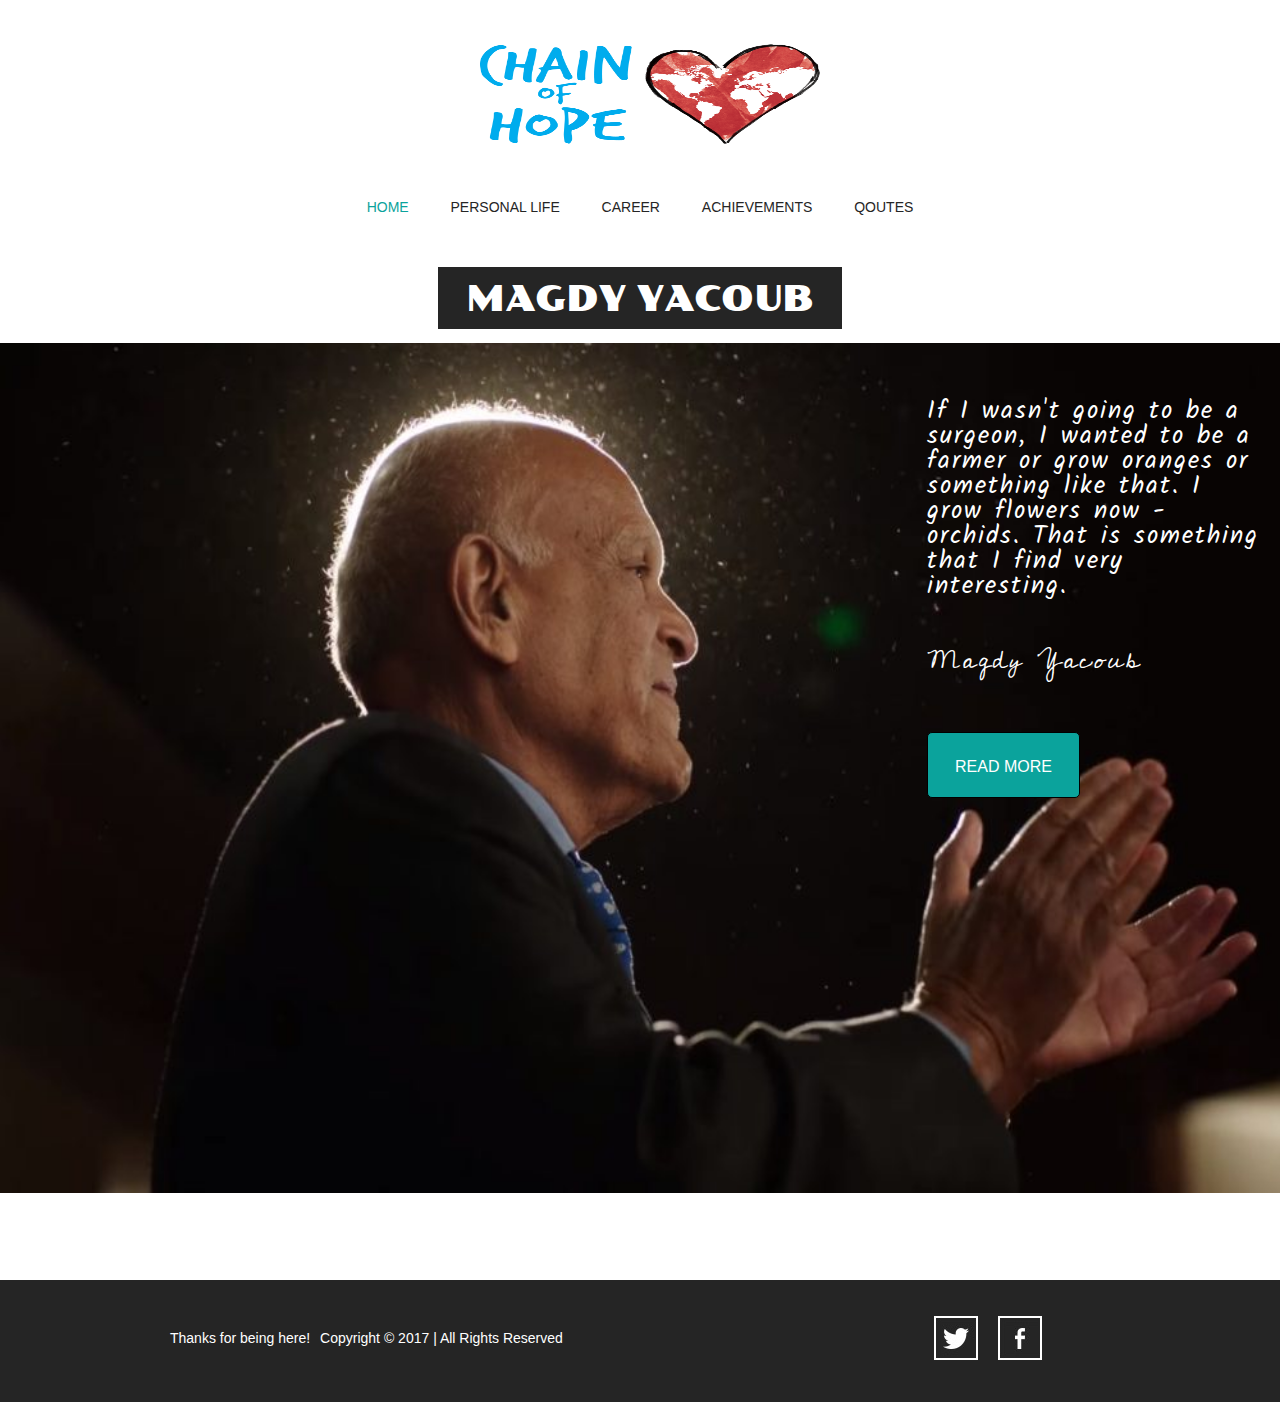
<file: index.html>
<!doctype html>
<html>
<head>
	<meta charset="UTF-8">
	<meta name="viewport" content="width=device-width, initial-scale=1.0">
	<title>Magdy Yacoub</title>
    <link href="https://fonts.googleapis.com/css?family=Indie+Flower" rel="stylesheet">
    <link href="https://fonts.googleapis.com/css?family=Cedarville+Cursive" rel="stylesheet">
    <link href="https://fonts.googleapis.com/css?family=Kalam" rel="stylesheet">

	<link rel="stylesheet" type="text/css" href="css/style.css">
	<link rel="stylesheet" type="text/css" href="css/mobile.css" media="screen and (max-width : 568px)">
    
	<script type="text/javascript" src="js/mobile.js"></script>
</head>
<body style="overflow-x: hidden;">
	<div id="header">
		<a href="index.html" class="logo">
			<img src="images/logo.png" alt="">
		</a>
		<ul id="navigation">
			<li class="selected">
				<a href="index.html">Home</a>
			</li>
			<li>
				<a href="life.html">Personal Life</a>
			</li>
			<li>
				<a href="career.html">Career</a>
			</li>
			
			<li>
				<a href="Achievements.html">Achievements</a>
			</li>
			
			<li>
				<a href="qouats.html">qoutes</a>
			</li>
			

		</ul>
	</div>
	<div id="body">
		<div id="featured">
		<h1><span>magdy yacoub</span></h1>
		<br><br>
            <picture>
                <source media="(min-width: 600px)" srcset="images/000000.jpg">
                <img src="images/369019.jpg" alt="bg" style="width:100%;">
            </picture>

			<div>
				
				<span style="color: white;font-family: 'Kalam', cursive;">If I wasn't going to be a surgeon, I wanted to be a farmer or grow oranges or something like that. I grow flowers now - orchids. That is something that I find very interesting.<br><br><br><p class="word"  style="color: white;  font-family: 'Cedarville Cursive', cursive;
">Magdy Yacoub</p></span>
				
				<a style="color: white;" href="qouats.html"  class="more">read more</a>
			</div>
		</div>
		<ul>
			<li>
				<a>
					
					
				</a>
			</li>
			<li>
				<a>
					
				</a>
			</li>
			<li>
				<a>
				
				</a>
			</li>
		</ul>
	</div>
	<div id="footer">
		<div>
		<p>Thanks for being here! </p>
	 		<p>Copyright &copy; 2017 | All Rights Reserved </p>
			
			
			<ul>
				<li>
					<a href="https://twitter.com/Chain_of_HopeUK" id="twitter">twitter</a>
				</li>
				<li>
					<a href="https://www.facebook.com/ChainofHopeUK/" target="_blank" id="facebook">facebook</a>
				</li>
				
			</ul>
		</div>
	</div>
</body>
</html>
</file>
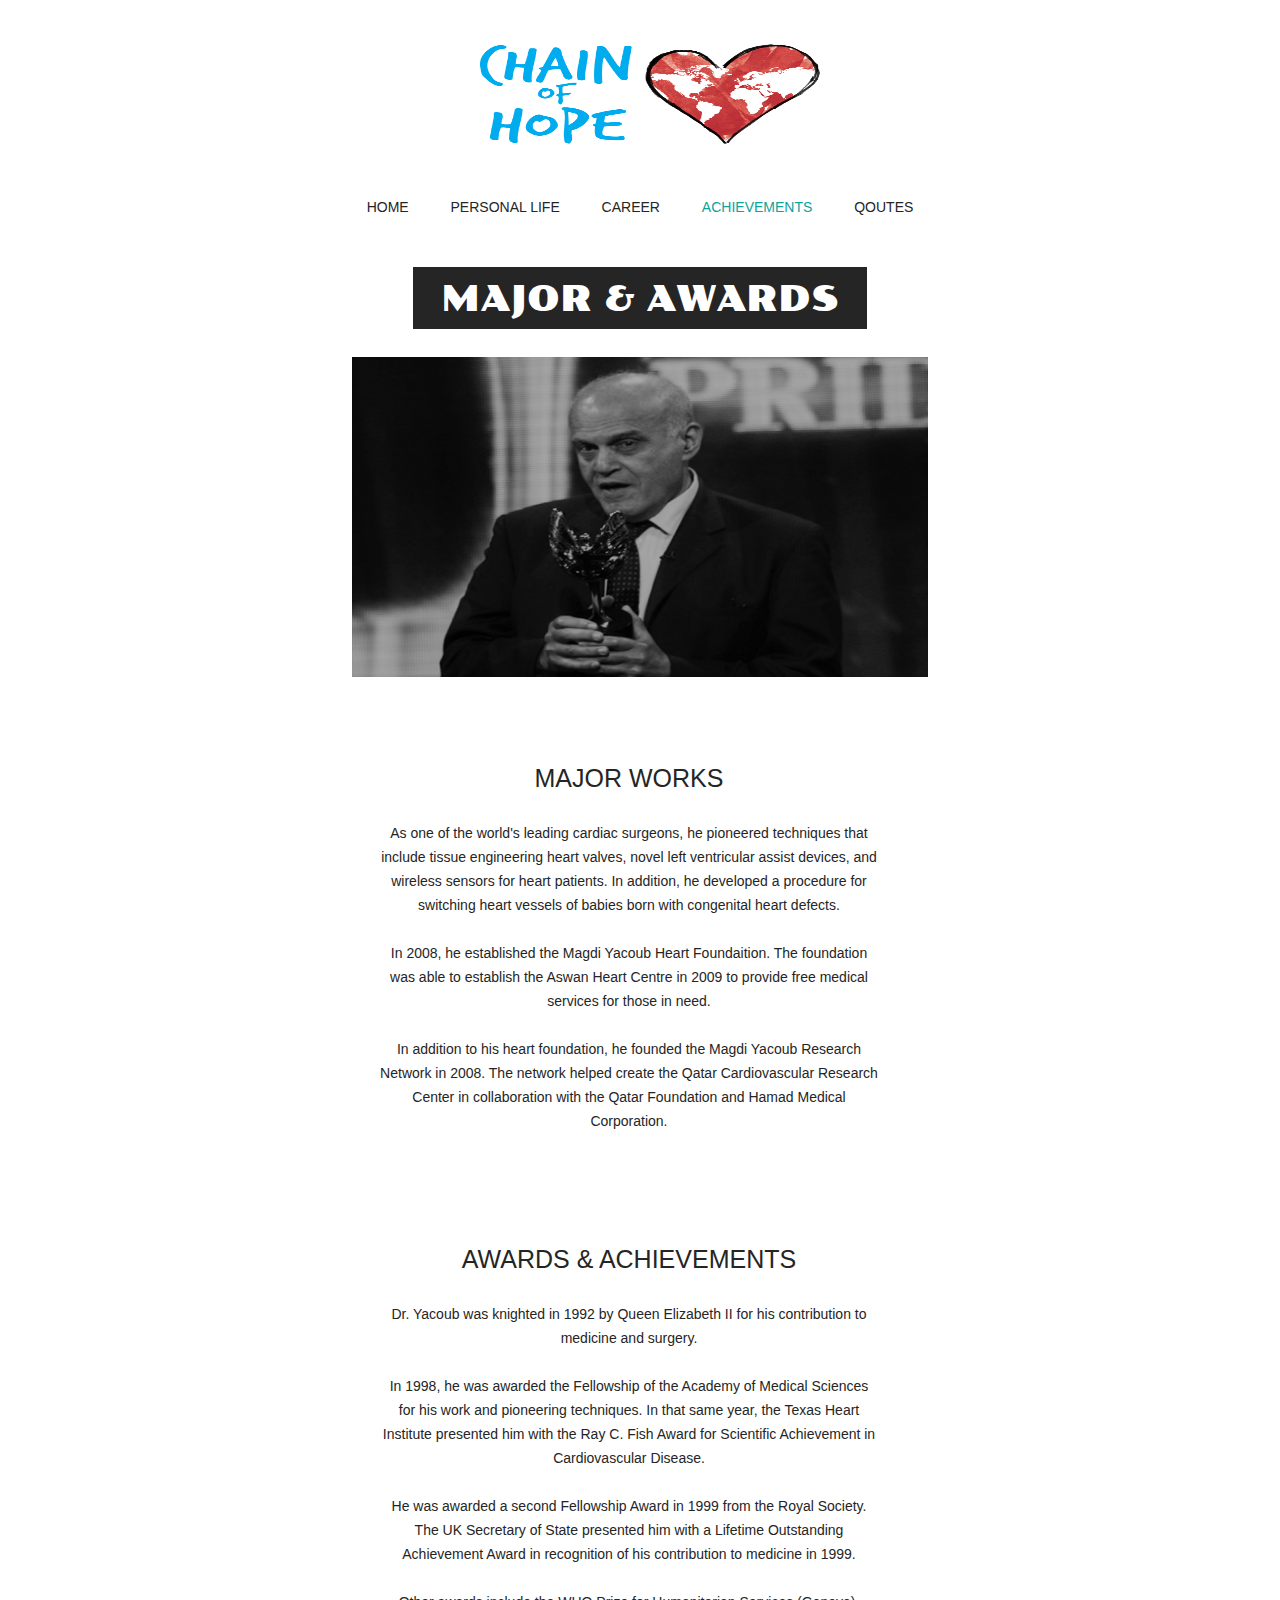
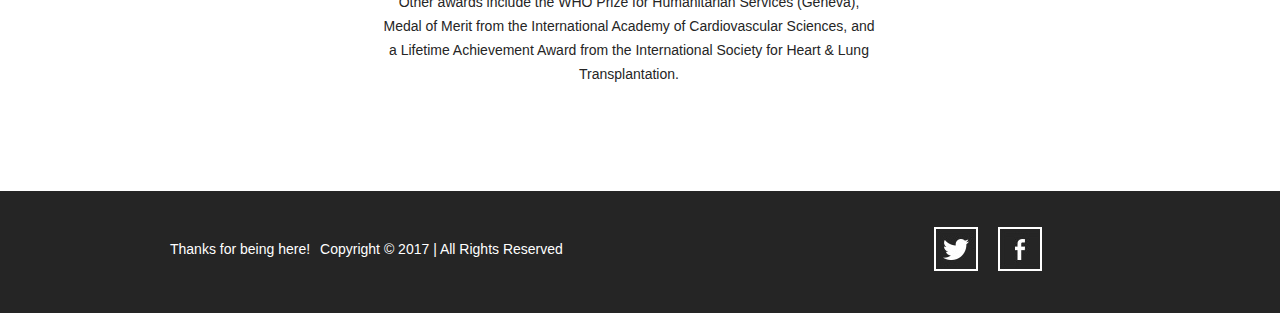
<file: Achievements.html>
<!doctype html>
<html>
<head>
	<meta charset="UTF-8">
	<meta name="viewport" content="width=device-width, initial-scale=1.0">
	<title>Achievements - Magdy yacoub</title>
	<link rel="stylesheet" type="text/css" href="css/style.css">
	<link rel="stylesheet" type="text/css" href="css/mobile.css" media="screen and (max-width : 568px)">
	<script type="text/javascript" src="js/mobile.js"></script>
</head>
<body>
	<div id="header">
		<a href="index.html" class="logo">
			<img src="images/logo.png" alt="">
		</a>
		<ul id="navigation">
			<li>
				<a href="index.html">Home</a>
			</li>
			<li>
				<a href="life.html">Personal Life</a>
			</li>
			<li>
				<a href="career.html">Career</a>
			</li>
			
			<li class="selected">
				<a href="Achievements.html">Achievements</a>
			</li>
			
			<li>
				<a href="qouats.html">qoutes</a>
			</li>
			

		</ul>
	</div>
	<div id="body">
	   
		<h1><span>major & awards</span></h1>
		<br><br><br>
		<img src="images/369598418487.jpg" alt="" width="45%" height="320px">
		<div>
			<ul>
				<li>
					<a class="figure">
						
					</a>
					<div>
						<h3>Major Works</h3>
					
						      <p>As one of the world's leading cardiac surgeons, he pioneered techniques that include tissue engineering heart valves, novel left ventricular assist devices, and wireless sensors for heart patients. In addition, he developed a procedure for switching heart vessels of babies born with congenital heart defects.<br><br>
						      In 2008, he established the Magdi Yacoub Heart Foundaition. The foundation was able to establish the Aswan Heart Centre in 2009 to provide free medical services for those in need.
						      <br><br>
						      In addition to his heart foundation, he founded the Magdi Yacoub Research Network in 2008. The network helped create the Qatar Cardiovascular Research Center in collaboration with the Qatar Foundation and Hamad Medical Corporation.</p>

						
						
					</div>
				</li>

				<li>
					<a class="figure">
					
					</a>
					<div>
						<h3>Awards & Achievements</h3>
						<p>
							Dr. Yacoub was knighted in 1992 by Queen Elizabeth II for his contribution to medicine and surgery.<br><br>
							In 1998, he was awarded the Fellowship of the Academy of Medical Sciences for his work and pioneering techniques. In that same year, the Texas Heart Institute presented him with the Ray C. Fish Award for Scientific Achievement in Cardiovascular Disease.<br><br>
							He was awarded a second Fellowship Award in 1999 from the Royal Society. The UK Secretary of State presented him with a Lifetime Outstanding Achievement Award in recognition of his contribution to medicine in 1999.<br><br>
							Other awards include the WHO Prize for Humanitarian Services (Geneva), Medal of Merit from the International Academy of Cardiovascular Sciences, and a Lifetime Achievement Award from the International Society for Heart & Lung Transplantation.<br><br>




						</p>
						
					</div>
				</li>
				
			</ul>
		</div>
	</div>
	<div id="footer">
		<div>
		<p>Thanks for being here! </p>
	 		<p>Copyright &copy; 2017 | All Rights Reserved </p>
			
			
			<ul>
				<li>
					<a href="https://twitter.com/Chain_of_HopeUK" id="twitter">twitter</a>
				</li>
				<li>
					<a href="https://www.facebook.com/ChainofHopeUK/" target="_blank" id="facebook">facebook</a>
				</li>
				
			</ul>
		</div>
	</div>
</body>
</html>
</file>
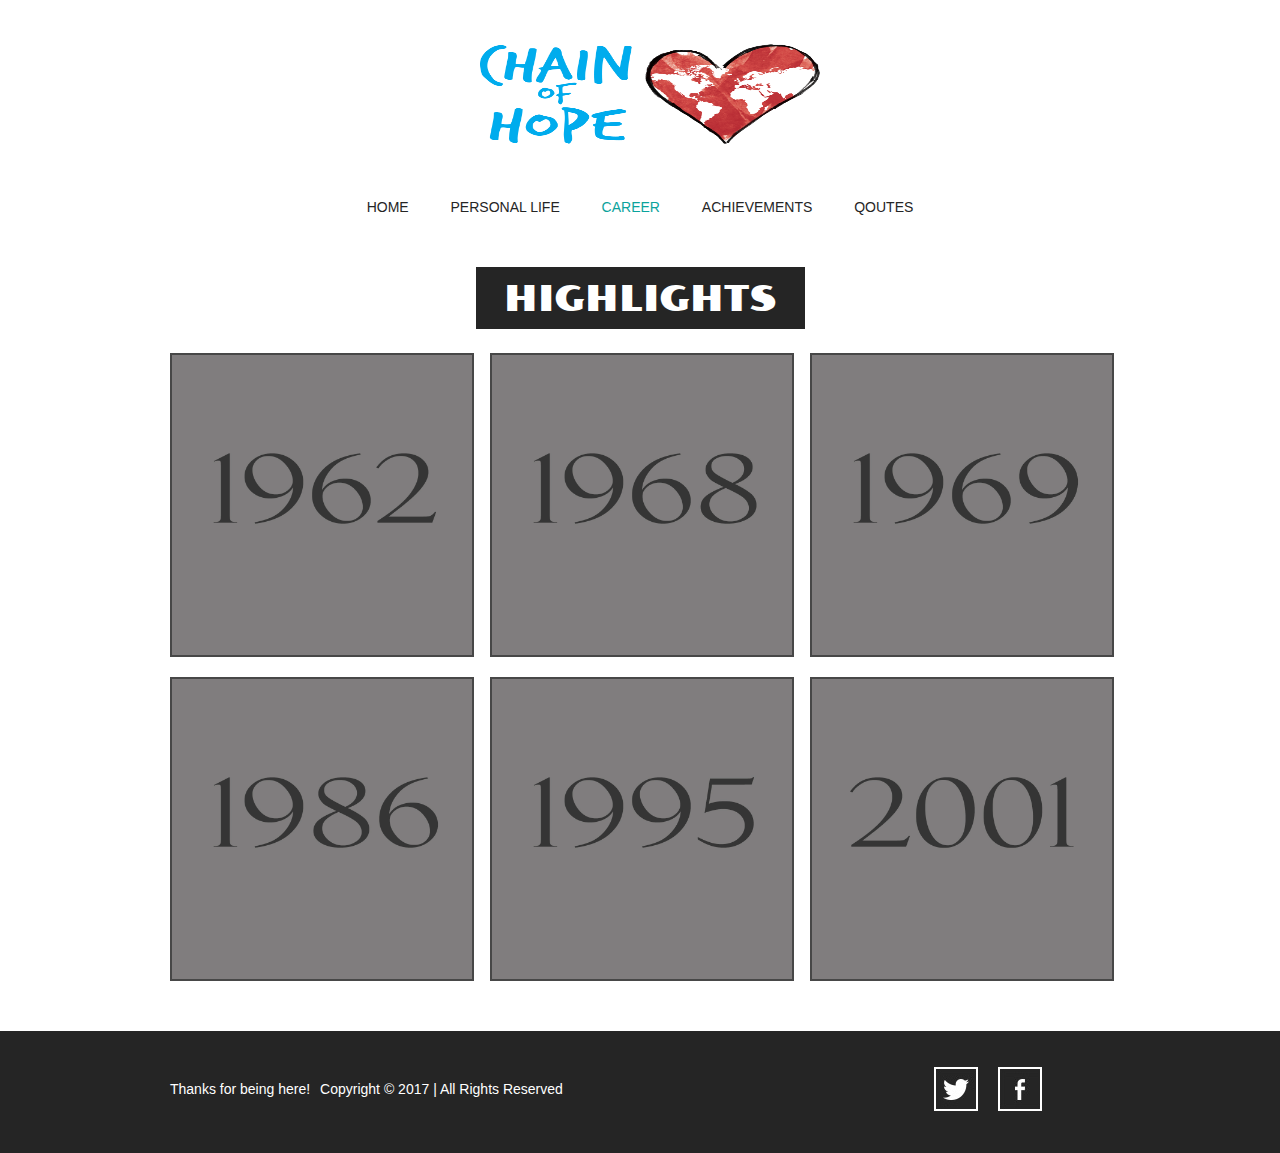
<file: career.html>
<!doctype html>
<html>
<head>
	<meta charset="UTF-8">
	<meta name="viewport" content="width=device-width, initial-scale=1.0">
	<title>Career - Magdy Yacoub</title>
	<link rel="stylesheet" type="text/css" href="css/style.css">
	<link rel="stylesheet" type="text/css" href="css/mobile.css" media="screen and (max-width : 568px)">
	<script type="text/javascript" src="js/mobile.js"></script>
</head>
<body>
	<div id="header">
		<a href="index.html" class="logo">
			<img src="images/logo.png" alt="">
		</a>
		<ul id="navigation">
			<li>
				<a href="index.html">Home</a>
			</li>
			<li>
				<a href="life.html">Personal Life</a>
			</li>
			<li class="selected">
				<a href="career.html">Career</a>
			</li>
			
			<li>
				<a href="Achievements.html">Achievements</a>
			</li>
			
			<li>
				<a href="qouats.html">qoutes</a>
			</li>
			

		</ul>
	</div>
	<div id="body">
		<h1><span>Highlights</span></h1>
		<ul class="gallery">
			<li>
				<a href="gallery-single-post.html">
					<img src="images/mustache1.jpg" alt="">
				</a>
			</li>
			<li>
				<a href="gallery-single-post1.html">
					<img src="images/mustache2.jpg" alt="">
				</a>
			</li>
			<li>
				<a href="gallery-single-post2.html">
					<img src="images/mustache3.jpg" alt="">
				</a>
			</li>
			<li>
				<a href="gallery-single-post3.html">
					<img src="images/mustache4.jpg" alt="">
				</a>
			</li>
			<li>
				<a href="gallery-single-post4.html">
					<img src="images/mustache5.jpg" alt="">
				</a>
			</li>
			<li>
				<a href="gallery-single-post5.html">
					<img src="images/mustache6.jpg" alt="">
				</a>
			</li>
			</li>
		</ul>
	</div>
	<div id="footer">
		<div>
		<p>Thanks for being here! </p>
	 		<p>Copyright &copy; 2017 | All Rights Reserved </p>
			
			
			<ul>
				<li>
					<a href="https://twitter.com/Chain_of_HopeUK" id="twitter">twitter</a>
				</li>
				<li>
					<a href="https://www.facebook.com/ChainofHopeUK/" target="_blank" id="facebook">facebook</a>
				</li>
				
			</ul>
		</div>
	</div>
</body>
</html>
</file>
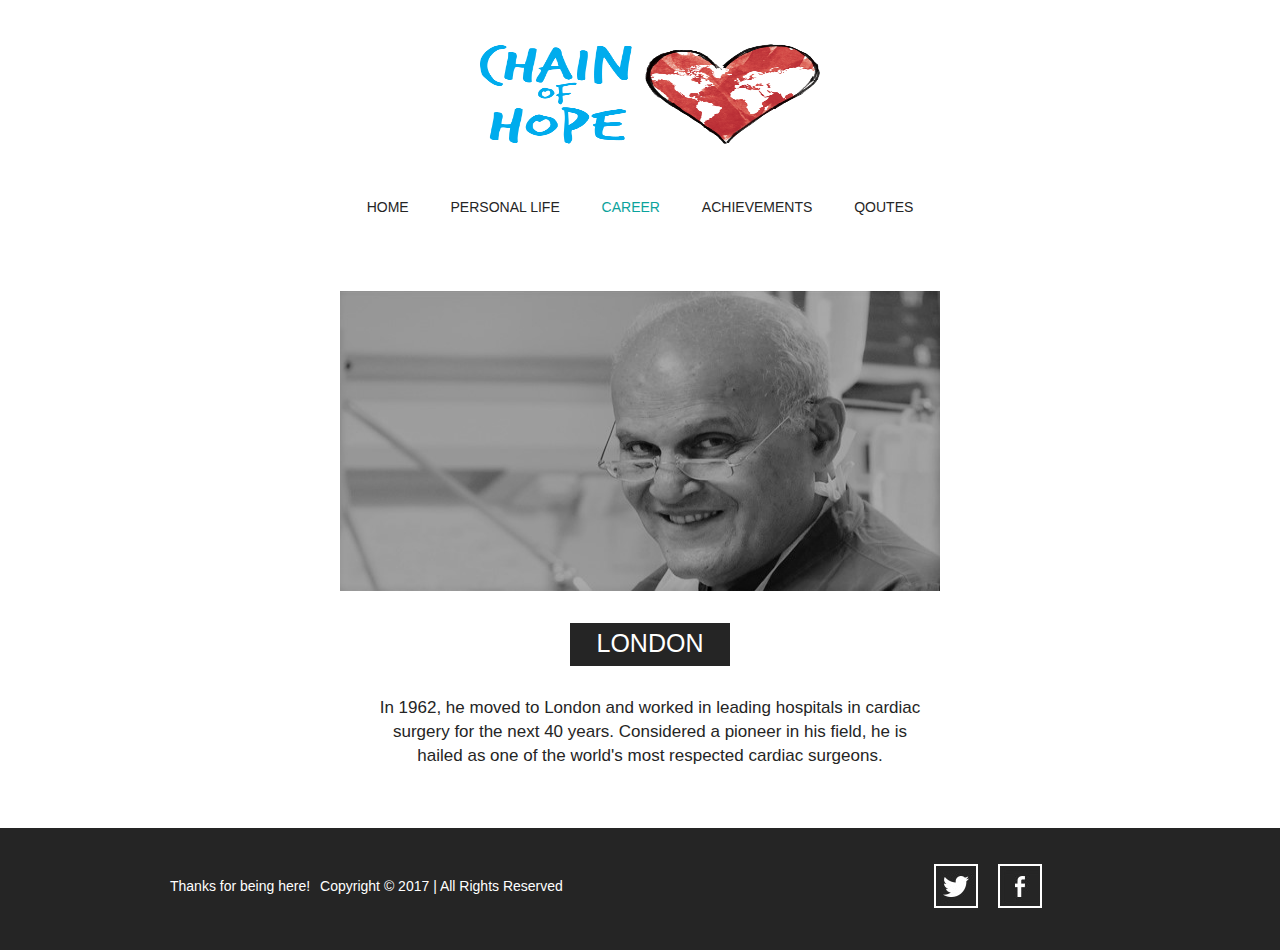
<file: gallery-single-post.html>
<!doctype html>
<html>
<head>
	<meta charset="UTF-8">
	<meta name="viewport" content="width=device-width, initial-scale=1.0">
	<title>Qoutes Single Post - Magdy Yacoub</title>
	<link rel="stylesheet" type="text/css" href="css/style.css">
	<link rel="stylesheet" type="text/css" href="css/mobile.css" media="screen and (max-width : 568px)">
	<script type="text/javascript" src="js/mobile.js"></script>
</head>
<body>
	<div id="header">
		<a href="index.html" class="logo">
			<img src="images/logo.png" alt="">
		</a>
		<ul id="navigation">
			<li>
				<a href="index.html">Home</a>
			</li>
			<li>
				<a href="life.html">Personal Life</a>
			</li>
			<li class="selected">
				<a href="career.html">Career</a>
			</li>
			
			<li>
				<a href="Achievements.html">Achievements</a>
			</li>
			
			<li>
				<a href="qouats.html">qoutes</a>
			</li>
			

		</ul>
	</div>
	<div id="body">
		
		<div>
			<img src="images/prim-and-proper.jpg" alt="">
			<div class="article">
				<h4>LONDON</h4>
				<p>
				In 1962, he moved to London and worked in leading hospitals in cardiac surgery for the next 40 years. Considered a pioneer in his field, he is hailed as one of the world's most respected cardiac surgeons.

				</p>
			</div>
		</div>
	</div>
	<div id="footer">
		<div>
		<p>Thanks for being here! </p>
	 		<p>Copyright &copy; 2017 | All Rights Reserved </p>
			
			
			<ul>
				<li>
					<a href="https://twitter.com/Chain_of_HopeUK" id="twitter">twitter</a>
				</li>
				<li>
					<a href="https://www.facebook.com/ChainofHopeUK/" target="_blank" id="facebook">facebook</a>
				</li>
				
			</ul>
		</div>
	</div>
</body>
</html>
</file>
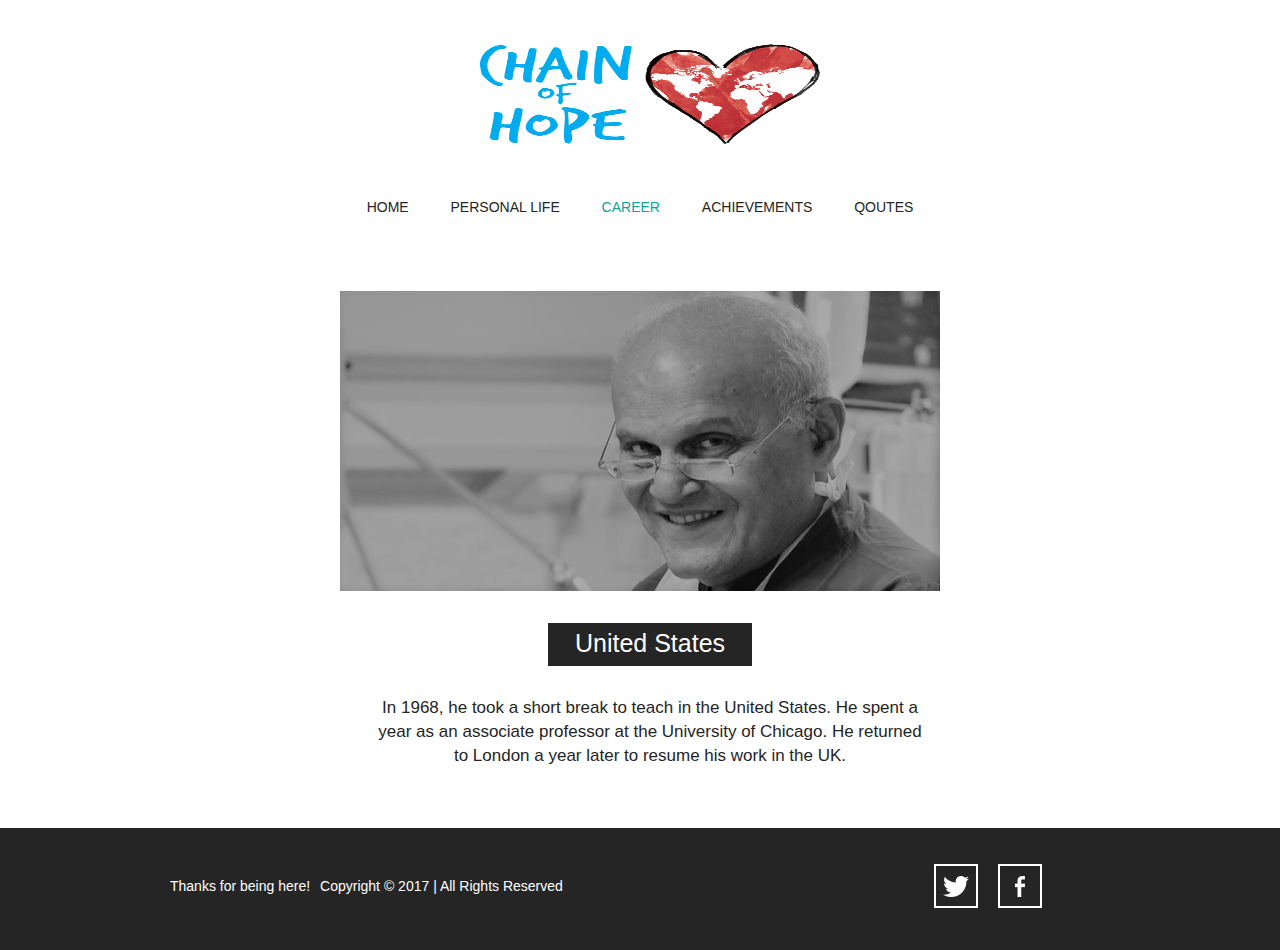
<file: gallery-single-post1.html>
<!doctype html>
<html>
<head>
	<meta charset="UTF-8">
	<meta name="viewport" content="width=device-width, initial-scale=1.0">
	<title>Qoutes Single Post - Magdy Yacoub</title>
	<link rel="stylesheet" type="text/css" href="css/style.css">
	<link rel="stylesheet" type="text/css" href="css/mobile.css" media="screen and (max-width : 568px)">
	<script type="text/javascript" src="js/mobile.js"></script>
</head>
<body>
	<div id="header">
		<a href="index.html" class="logo">
			<img src="images/logo.png" alt="">
		</a>
		<ul id="navigation">
			<li>
				<a href="index.html">Home</a>
			</li>
			<li>
				<a href="life.html">Personal Life</a>
			</li>
			<li class="selected">
				<a href="career.html">Career</a>
			</li>
			
			<li>
				<a href="Achievements.html">Achievements</a>
			</li>
			
			<li>
				<a href="qouats.html">qoutes</a>
			</li>
			

		</ul>
	</div>
	<div id="body">
		
		<div>
			<img src="images/prim-and-proper.jpg" alt="">
			<div class="article">
				<h4>United States</h4>
				<p>
				In 1968, he took a short break to teach in the United States. He spent a year as an associate professor at the University of Chicago. He returned to London a year later to resume his work in the UK.

				</p>
			</div>
		</div>
	</div>
	<div id="footer">
		<div>
		<p>Thanks for being here! </p>
	 		<p>Copyright &copy; 2017 | All Rights Reserved </p>
			
			
			<ul>
				<li>
					<a href="https://twitter.com/Chain_of_HopeUK" id="twitter">twitter</a>
				</li>
				<li>
					<a href="https://www.facebook.com/ChainofHopeUK/" target="_blank" id="facebook">facebook</a>
				</li>
				
			</ul>
		</div>
	</div>
</body>
</html>
</file>
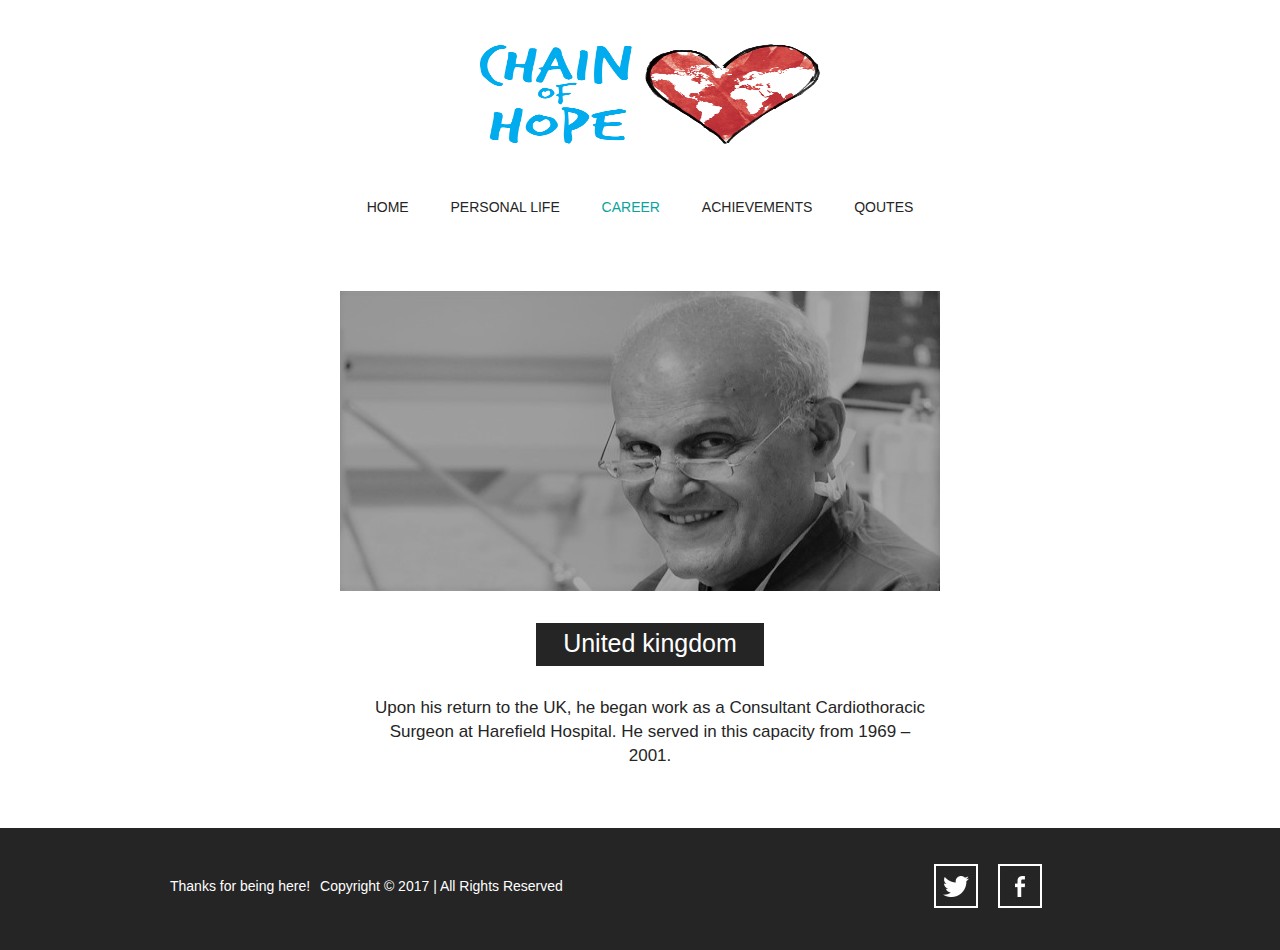
<file: gallery-single-post2.html>
<!doctype html>
<html>
<head>
	<meta charset="UTF-8">
	<meta name="viewport" content="width=device-width, initial-scale=1.0">
	<title>Qoutes Single Post - Magdy Yacoub</title>
	<link rel="stylesheet" type="text/css" href="css/style.css">
	<link rel="stylesheet" type="text/css" href="css/mobile.css" media="screen and (max-width : 568px)">
	<script type="text/javascript" src="js/mobile.js"></script>
</head>
<body>
	<div id="header">
		<a href="index.html" class="logo">
			<img src="images/logo.png" alt="">
		</a>
		<ul id="navigation">
			<li>
				<a href="index.html">Home</a>
			</li>
			<li>
				<a href="life.html">Personal Life</a>
			</li>
			<li class="selected">
				<a href="career.html">Career</a>
			</li>
			
			<li>
				<a href="Achievements.html">Achievements</a>
			</li>
			
			<li>
				<a href="qouats.html">qoutes</a>
			</li>
			

		</ul>
	</div>
	<div id="body">
		
		<div>
			<img src="images/prim-and-proper.jpg" alt="">
			<div class="article">
				<h4>United kingdom</h4>
				<p>
				Upon his return to the UK, he began work as a Consultant Cardiothoracic Surgeon at Harefield Hospital. He served in this capacity from 1969 –2001.


				</p>
			</div>
		</div>
	</div>
	<div id="footer">
		<div>
		<p>Thanks for being here! </p>
	 		<p>Copyright &copy; 2017 | All Rights Reserved </p>
			
			
			<ul>
				<li>
					<a href="https://twitter.com/Chain_of_HopeUK" id="twitter">twitter</a>
				</li>
				<li>
					<a href="https://www.facebook.com/ChainofHopeUK/" target="_blank" id="facebook">facebook</a>
				</li>
				
			</ul>
		</div>
	</div>
</body>
</html>
</file>
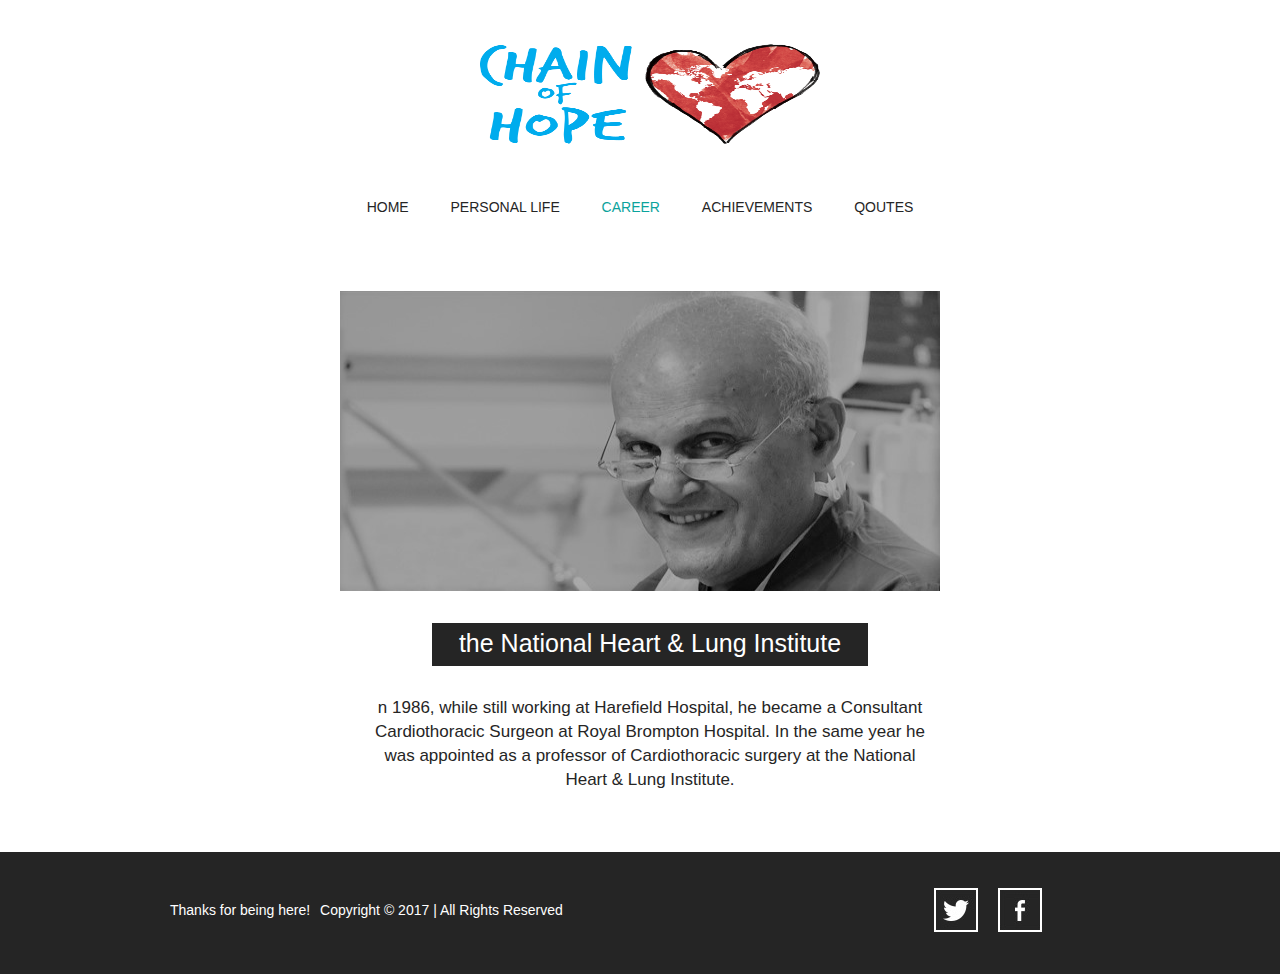
<file: gallery-single-post3.html>
<!doctype html>
<html>
<head>
	<meta charset="UTF-8">
	<meta name="viewport" content="width=device-width, initial-scale=1.0">
	<title>Qoutes Single Post - Magdy Yacoub</title>
	<link rel="stylesheet" type="text/css" href="css/style.css">
	<link rel="stylesheet" type="text/css" href="css/mobile.css" media="screen and (max-width : 568px)">
	<script type="text/javascript" src="js/mobile.js"></script>
</head>
<body>
	<div id="header">
		<a href="index.html" class="logo">
			<img src="images/logo.png" alt="">
		</a>
		<ul id="navigation">
			<li>
				<a href="index.html">Home</a>
			</li>
			<li>
				<a href="life.html">Personal Life</a>
			</li>
			<li class="selected">
				<a href="career.html">Career</a>
			</li>
			
			<li>
				<a href="Achievements.html">Achievements</a>
			</li>
			
			<li>
				<a href="qouats.html">qoutes</a>
			</li>
			

		</ul>
	</div>
	<div id="body">
		
		<div>
			<img src="images/prim-and-proper.jpg" alt="">
			<div class="article">
				<h4>the National Heart & Lung Institute</h4>
				<p>
				n 1986, while still working at Harefield Hospital, he became a Consultant Cardiothoracic Surgeon at Royal Brompton Hospital. In the same year he was appointed as a professor of Cardiothoracic surgery at the National Heart & Lung Institute.

				</p>
			</div>
		</div>
	</div>
	<div id="footer">
		<div>
		<p>Thanks for being here! </p>
	 		<p>Copyright &copy; 2017 | All Rights Reserved </p>
			
			
			<ul>
				<li>
					<a href="https://twitter.com/Chain_of_HopeUK" id="twitter">twitter</a>
				</li>
				<li>
					<a href="https://www.facebook.com/ChainofHopeUK/" target="_blank" id="facebook">facebook</a>
				</li>
				
			</ul>
		</div>
	</div>
</body>
</html>
</file>
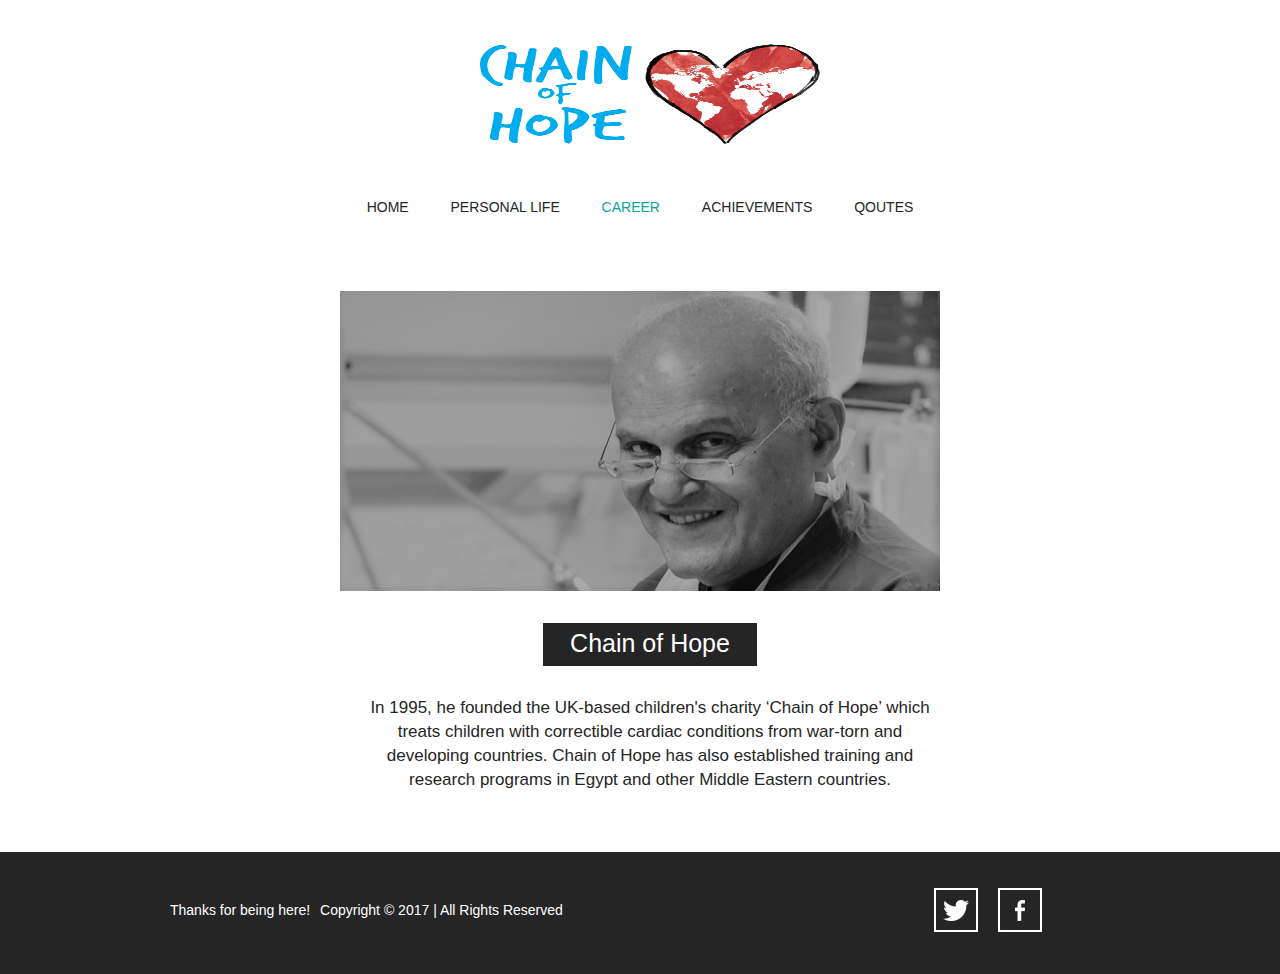
<file: gallery-single-post4.html>
<!doctype html>
<html>
<head>
	<meta charset="UTF-8">
	<meta name="viewport" content="width=device-width, initial-scale=1.0">
	<title>Qoutes Single Post - Magdy Yacoub</title>
	<link rel="stylesheet" type="text/css" href="css/style.css">
	<link rel="stylesheet" type="text/css" href="css/mobile.css" media="screen and (max-width : 568px)">
	<script type="text/javascript" src="js/mobile.js"></script>
</head>
<body>
	<div id="header">
		<a href="index.html" class="logo">
			<img src="images/logo.png" alt="">
		</a>
		<ul id="navigation">
			<li>
				<a href="index.html">Home</a>
			</li>
			<li>
				<a href="life.html">Personal Life</a>
			</li>
			<li class="selected">
				<a href="career.html">Career</a>
			</li>
			
			<li>
				<a href="Achievements.html">Achievements</a>
			</li>
			
			<li>
				<a href="qouats.html">qoutes</a>
			</li>
			

		</ul>
	</div>
	<div id="body">
		
		<div>
			<img src="images/prim-and-proper.jpg" alt="">
			<div class="article">
				<h4>Chain of Hope</h4>
				<p>
				In 1995, he founded the UK-based children's charity ‘Chain of Hope’ which treats children with correctible cardiac conditions from war-torn and developing countries. Chain of Hope has also established training and research programs in Egypt and other Middle Eastern countries.

				</p>
			</div>
		</div>
	</div>
	<div id="footer">
		<div>
		<p>Thanks for being here! </p>
	 		<p>Copyright &copy; 2017 | All Rights Reserved </p>
			
			
			<ul>
				<li>
					<a href="https://twitter.com/Chain_of_HopeUK" id="twitter">twitter</a>
				</li>
				<li>
					<a href="https://www.facebook.com/ChainofHopeUK/" target="_blank" id="facebook">facebook</a>
				</li>
				
			</ul>
		</div>
	</div>
</body>
</html>
</file>
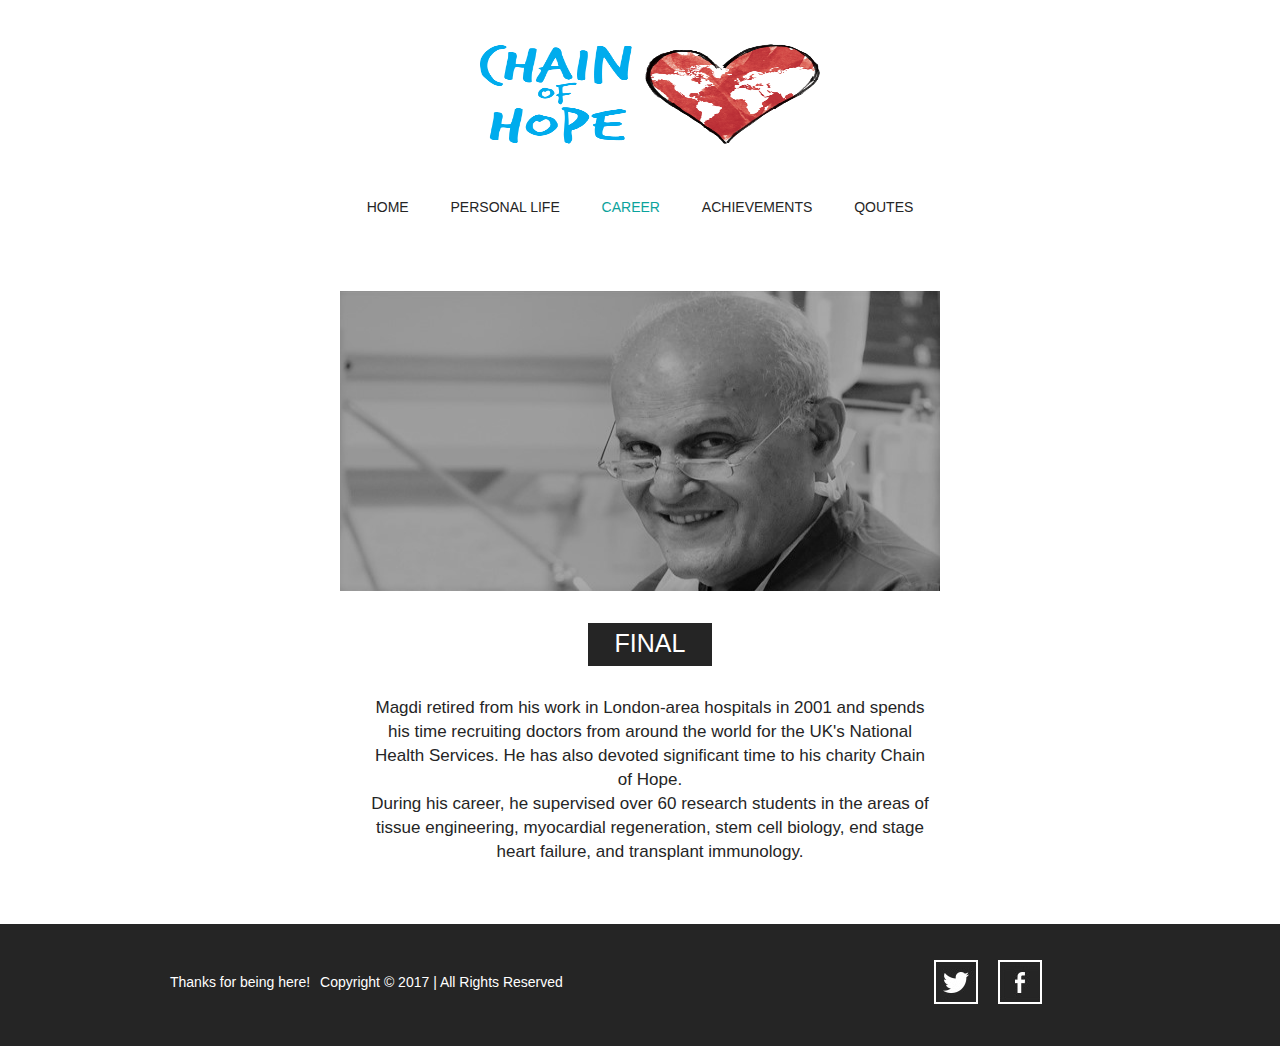
<file: gallery-single-post5.html>
<!doctype html>
<html>
<head>
	<meta charset="UTF-8">
	<meta name="viewport" content="width=device-width, initial-scale=1.0">
	<title>Qoutes Single Post - Magdy Yacoub</title>
	<link rel="stylesheet" type="text/css" href="css/style.css">
	<link rel="stylesheet" type="text/css" href="css/mobile.css" media="screen and (max-width : 568px)">
	<script type="text/javascript" src="js/mobile.js"></script>
</head>
<body>
	<div id="header">
		<a href="index.html" class="logo">
			<img src="images/logo.png" alt="">
		</a>
		<ul id="navigation">
			<li>
				<a href="index.html">Home</a>
			</li>
			<li>
				<a href="life.html">Personal Life</a>
			</li>
			<li class="selected">
				<a href="career.html">Career</a>
			</li>
			
			<li>
				<a href="Achievements.html">Achievements</a>
			</li>
			
			<li>
				<a href="qouats.html">qoutes</a>
			</li>
			

		</ul>
	</div>
	<div id="body">
		
		<div>
			<img src="images/prim-and-proper.jpg" alt="">
			<div class="article">
				<h4>FINAL</h4>
				<p>
				Magdi retired from his work in London-area hospitals in 2001 and spends his time recruiting doctors from around the world for the UK's National Health Services. He has also devoted significant time to his charity Chain of Hope.
				<br>
				During his career, he supervised over 60 research students in the areas of tissue engineering, myocardial regeneration, stem cell biology, end stage heart failure, and transplant immunology.


				</p>
			</div>
		</div>
	</div>
	<div id="footer">
		<div>
		<p>Thanks for being here! </p>
	 		<p>Copyright &copy; 2017 | All Rights Reserved </p>
			
			
			<ul>
				<li>
					<a href="https://twitter.com/Chain_of_HopeUK" id="twitter">twitter</a>
				</li>
				<li>
					<a href="https://www.facebook.com/ChainofHopeUK/" target="_blank" id="facebook">facebook</a>
				</li>
				
			</ul>
		</div>
	</div>
</body>
</html>
</file>
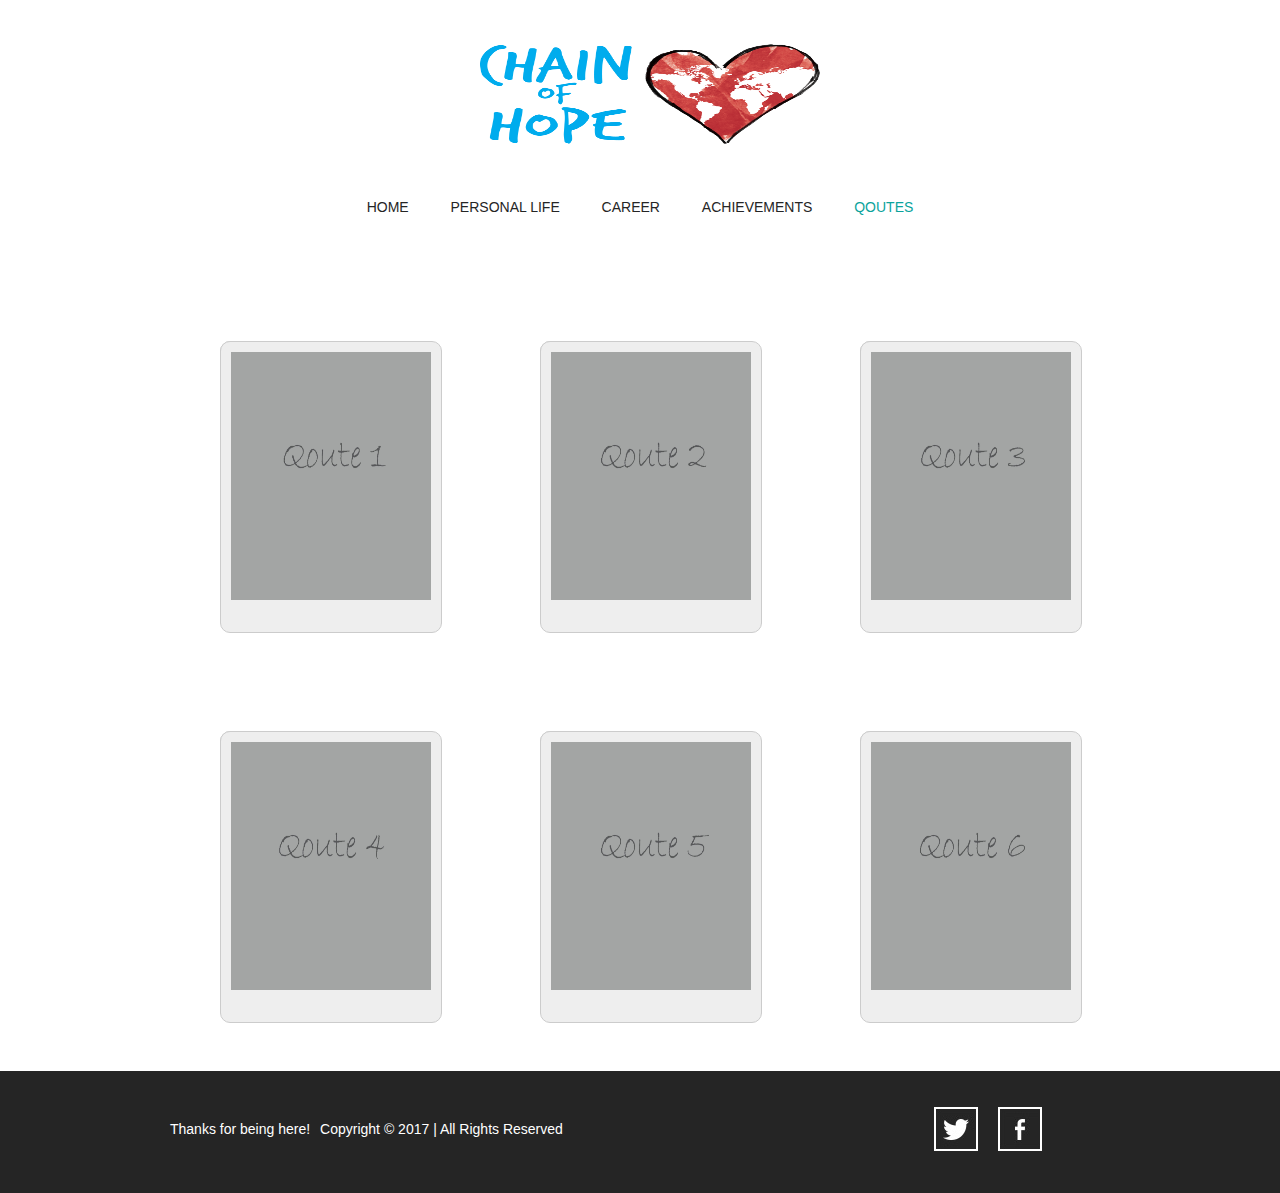
<file: qouats.html>
<!doctype html>
<html>
<head>
	<meta charset="UTF-8">
	<meta name="viewport" content="width=device-width, initial-scale=1.0">
	<title>Qoutes - Magdy Yacoub</title>
        <link href="https://fonts.googleapis.com/css?family=Indie+Flower" rel="stylesheet">
        <link href="https://fonts.googleapis.com/css?family=Cedarville+Cursive" rel="stylesheet">
    <link href="https://fonts.googleapis.com/css?family=Kalam" rel="stylesheet">
	<link rel="stylesheet" type="text/css" href="css/style.css">
	<link rel="stylesheet" type="text/css" href="css/mobile.css" media="screen and (max-width : 568px)">
	<script type="text/javascript" src="js/mobile.js"></script>
    <style>@media (max-width:500px){body{ width: 300px;}}</style>
</head>
<body style="overflow-x: hidden;">
	<div id="header">
		<a href="index.html" class="logo">
			<img src="images/logo.png" alt="">
		</a>
		<ul id="navigation">
			<li>
				<a href="index.html">Home</a>
			</li>
			<li>
				<a href="life.html">Personal Life</a>
			</li>
			<li>
				<a href="career.html">Career</a>
			</li>
			
			<li>
				<a href="Achievements.html">Achievements</a>
			</li>
			
			<li  class="selected">
				<a href="qouats.html">qoutes</a>
			</li>
			

		</ul>
	</div>


	<ul id="qouats">
	    <li><div class="card">
              <div class="front">
                 <header>
                    <img src="images/1.jpg" alt="">
                      
                 </header>

              </div>

              <div class="back" style="font-family: 'Kalam', cursive;">
                   I actually consider myself as totally privileged to be able to serve science and medicine in a global fashion, because science and medicine know no boundaries.<br><br><p class="word2" style="font-family: 'Cedarville Cursive', cursive;">Magdy Yacoub</p>
              </div>
            </div>
        </li>
	    
        <li>
            <div class="card">
              <div class="front">
                 <header>
                    <img src="images/2.jpg" alt="">
                 </header>
              </div>
              <div class="back" style="font-family: 'Kalam', cursive;">
                  Leaving Egypt and the people I loved so much, and the environment I liked, was definitely worth it, because I also have great love for medicine and science.<br><br><p class="word2" style="font-family: 'Cedarville Cursive', cursive;">Magdy Yacoub</p>
              </div>

     </div></li>

	    <li><div class="card">
              <div class="front">
                 <header>
                    <img src="images/3.jpg" alt="">
                      
                 </header>

              </div>

              <div class="back" style="font-family: 'Kalam', cursive;">
                  I have a charity called the Chain Of Hope, where we target children from poor areas where heart surgery is not available, and we offer our services.<br><br><p class="word2" style="font-family: 'Cedarville Cursive', cursive;
">Magdy Yacoub</p>

              </div>

     </div>
</li>

	    <li><div class="card">
              <div class="front">
                 <header>
                    <img src="images/4.jpg" alt="">
                      
                 </header>

              </div>

              <div class="back" style="font-family: 'Kalam', cursive;">
                   My dad was a surgeon in Egypt. He was a general surgeon. As a little boy I always admired what he was doing, and I wanted to do surgery.<br><br><p class="word2" style="font-family: 'Cedarville Cursive', cursive;
">Magdy Yacoub</p>
              </div>

     </div></li>

	    <li><div class="card">
              <div class="front">
                 <header>
                    <img src="images/5.jpg" alt="">
                      
                 </header>

              </div>

              <div class="back" style="font-family: 'Kalam', cursive;">
                   I don't have any regrets. I consider myself really privileged to belong to medicine and do what I do. I would do it all again.<br><br><p class="word2" style="font-family: 'Cedarville Cursive', cursive;
">Magdy Yacoub</p>

              </div>

     </div></li>

	    <li><div class="card">
              <div class="front">
                 <header>
                    <img src="images/6.jpg" alt="">
                      
                 </header>

              </div>

              <div class="back" style="font-family: 'Kalam', cursive;">
                   As a heart surgeon I am on constant call, and when not researching or giving lectures, I like to be with my family.<br><br><br><p class="word2" style="font-family: 'Cedarville Cursive', cursive;
">Magdy Yacoub</p>

              </div>

     </div></li>

	    
	</ul>
  
	<div id="footer">
		<div>
		<p>Thanks for being here! </p>
	 		<p>Copyright &copy; 2017 | All Rights Reserved </p>
			
			
			<ul>
				<li>
					<a href="https://twitter.com/Chain_of_HopeUK" id="twitter">twitter</a>
				</li>
				<li>
					<a href="https://www.facebook.com/ChainofHopeUK/" target="_blank" id="facebook">facebook</a>
				</li>
				
			</ul>
		</div>
	</div>
</body>
</html>
</file>
<file: css/style.css>
@font-face {
	font-family: 'poller_oneregular';
	src: url('../fonts/pollerone/pollerone-webfont.eot');
	src: url('../fonts/pollerone/pollerone-webfont.eot?#iefix') format('embedded-opentype'),
		 url('../fonts/pollerone/pollerone-webfont.woff') format('woff'),
		 url('../fonts/pollerone/pollerone-webfont.ttf') format('truetype'),
		 url('../fonts/pollerone/pollerone-webfont.svg#poller_oneregular') format('svg');
}
@font-face {
	font-family: 'leckerli_oneregular';
	src: url('../fonts/leckerlione/leckerlione-regular-webfont.eot');
	src: url('../fonts/leckerlione/leckerlione-regular-webfont.eot?#iefix') format('embedded-opentype'),
		 url('../fonts/leckerlione/leckerlione-regular-webfont.woff') format('woff'),
		 url('../fonts/leckerlione/leckerlione-regular-webfont.ttf') format('truetype'),
		 url('../fonts/leckerlione/leckerlione-regular-webfont.svg#leckerli_oneregular') format('svg');
}

body {
	background: #fff;
	font-family: Arial, Helvetica, sans-serif;
	font-size: 14px;
	font-weight: normal;
	line-height: 1;
	margin: 0;
	min-width: 960px;
	padding: 0;
}
p {
	color: #252525;
	line-height: 24px;
	margin: 0;
	padding: 0;
}
p a {
	color: #252525;
	text-decoration: underline;
}
p a:hover {
	color: #898989;
}
#header {
	margin: 0 auto;
	padding: 44px 0 50px;
	text-align: center;
	width: 960px;
}
#header a.logo {
	display: block;
	margin: 0 auto;
	padding: 0;
	width: 340px;
}
#header a.logo img {
	border: 0;
	display: block;
	margin: 0;
	padding: 0;
	width:100%;
	height:100px;
	margin-left:10px;

}
#header ul {
	margin: 0;
	padding: 56px 0 0;
}
#header ul li {
	display: inline;
	list-style: none;
	margin: 0;
	padding: 0 19px;
}
#header ul li a {
	color: #252525;
	display: inline-block;
	font-family: "Arial Black", Gadget, sans-serif;
	font-size: 14px;
	font-weight: normal;
	margin: 0;
	padding: 0 0 3px;
	text-decoration: none;
	text-transform: uppercase;
}
#header ul li a:hover, #header ul li.selected a {
	color: #0ba39c;
}
#body {
	margin: 0;
	padding: 0 0 30px;
	text-align: center;
}
#body h1 {
	color: #fff;
	display: inline;
	font-family: poller_oneregular;
	font-size: 35px;
	font-weight: normal;
	margin: 0;
	padding: 0;
	text-transform: uppercase;
}
#body h1 span {
	background: #252525;
	display: inline-block;
	padding: 15px 28px 12px;
}
#body > div {
	
	margin: 0 auto;
	padding: 0;
	width: 600px;
	text-align:center;
}
#body > div img {
	
	margin: 24px 0 0;
	padding: 0;
	height:300px;
    width: 100%;
}
#body > div .article {
	margin: 0 auto;
	padding: 30px 30px 0;
	width: 560px;
}
#body > div .article h2 {
	font-family: "Arial Black", Gadget, sans-serif;
	font-size: 25px;
	font-weight: normal;
	margin: 0 0 30px;
}
#body > div .article h3 {
	color: #252525;
	line-height: 24px;
	margin: 0;
	padding: 0;
}
#body > div .article h4 {
	background: #252525;
	color: #fff;
	display: inline-block;
	font-family: "Arial Black", Gadget, sans-serif;
	font-size: 25px;
	font-weight: normal;
	margin: 0 0 30px;
	padding: 8px 27px 10px;
}
#body > div .article p {
	margin: 0 0 30px;
	font-size:17px;
	
}
#body > div .article p span {
	font-weight: bold;
	font-size:18px;
}
#body div ul {
	margin: 0;
	padding: 24px 10px 0;
	width: 940px;
}
#body div ul li {
	display:block;
	list-style: none;
	margin: 0 0 13px;
	overflow: hidden;
	padding: 0;
}
#body div ul li .figure {
	border-right: 2px solid #1a1a1a;
	float: left;
	margin: 0;
	padding: 0;
	width: 376px;
}
#body div ul li img {
	border: 0;
	display: block;
	margin: 0;
	padding: 0;
	opacity: 0.8;
	transition: 0.5s ease-in-out;
}
#body div ul li .figure:hover img {
	opacity: 1;
}
#body div ul li div {
	float: left;
	margin: 0;
	padding: 63px 0 20px;
	width: 558px;
}
#body div ul li div h3 {
	color: #252525;
	font-family: "Arial Black", Gadget, sans-serif;
	font-size: 25px;
	font-weight: normal;
	margin: 0;
	padding: 0;
	text-transform: uppercase;
}
#body div ul li div p {
	padding: 30px 30px 18px;
}
#body div ul li div a.more {
	background: #000;
	color: #fff;
	display: inline-block;
	font-family: "Arial Black", Gadget, sans-serif;
	font-size: 18px;
	font-weight: normal;
	margin: 0;
	padding: 8px 28px;
	text-decoration: none;
	text-transform: uppercase;
}
#body div ul li div a.more:hover {
	color: #252525;
	background: #fff;
	border: 2px solid #252525;
}
#body #featured {
	margin: 0 0 13px;
	padding: 0;
	position: relative;
	width: 100%;
}
#body #featured img {
	border: 0;
	display: block;
	margin: 0;
	padding: 0;
	width: 100%;
	height:850px;

}
#body #featured div {
	left: 50%;
	margin-left: -420px;
	margin-top: -350px;
	padding: 0 0 0 680px;
	position: absolute;
	top: 50%;
	text-align: left;
	width: 490px;

}
#body #featured div h2 {
	background: #fff;
	color: #000;
	display: inline-block;
	font-family: poller_oneregular;
	font-size: 20px;
	font-weight: normal;
	margin: 0 0 18px;
	padding: 23px 27px 20px;
	text-transform: uppercase;
}
#body #featured div span {
	/*background: #252525; */
	color: black;
	display: inline-block;
	font-size: 25px;
	margin: 7px 0;
	padding: 12px 27px;
	font-family: cursive;
	letter-spacing:2px;
    margin-right: 100px;
}
#body #featured div a {
	background: #0ba39c;
	color: #fff;
	display: inline-block;
	font-size: 16px;
	margin: 20px 0 0;
	padding: 26px 27px 22px;
	text-align: center;
	text-decoration: none;
	text-transform: uppercase;
	border:1px solid black;
	border-radius:5px;
	margin-left:27px;
}

#body #featured div a:hover {
	background: #1fc3bc;
}
#body > ul {
	margin: 0 auto;
	overflow: hidden;
	padding: 24px 0 0;
	width: 960px;
}
#body > ul li {
	display: block;
	float: left;
	margin: 0 10px 20px;
	padding: 0;
	width: 300px;
}
#body > ul li a {
	color: #000;
	display: block;
	font-family: poller_oneregular;
	font-size: 20px;
	font-weight: normal;
	margin: 0;
	padding: 0;
	text-align: center;
	text-decoration: none;
	text-transform: uppercase;
}
#body > ul li a img {
	border: 2px solid #1a1a1a;
	display: block;
	margin: 0;
	padding: 0;
	opacity: .8;
	transition: 0.5s ease-in-out;
	width:300px;
	height:300px;
}
#body > ul li a:hover img {
	opacity: 1;
}
#body > ul li a span {
	display: block;
	margin: 0;
	padding: 33px 0 0;
}
#body form {
	margin: 0 auto;
	padding: 24px 0 0;
	width: 620px;
}
#body form input, #body form textarea {
	border: 2px solid #252525;
	color: #252525;
	font-family: Arial, Helvetica, sans-serif;
	font-size: 15px;
	font-weight: normal;
	margin: 0 0 37px;
	padding: 20px 10px;
	text-align: center;
	text-transform: uppercase;
	width: 596px;
}
#body form textarea {
	height: 175px;
	overflow: auto;
	resize: none;
}
#body form #send {
	background: #252525;
	color: #fff;
	font-family: "Arial Black", Gadget, sans-serif;
	font-size: 15px;
	font-weight: normal;
	display: inline-block;
	padding: 20px 28px;
	width: auto;
}
#qouats{
	margin: 0 auto;
	overflow: hidden;
	padding: 24px 0 0;
	width: 960px;

}
#qouats li{
	display: block;
	float: left;
	margin: 0 10px 20px;
	padding: 0;
	width: 300px;
}
.word{
font-family: 'Cedarville Cursive', cursive;
    color: black;
    font-size:25px;
    margin-bottom: 20px;
    margin-right: 60px;
    
}
.word2{
font-family: 'Cedarville Cursive', cursive;
    color: black;
    font-size:25px;
    margin-bottom: 20px;
}
.card{
	width: 200px;
	height: 270px;
	margin: 50px auto;
	position: relative;
	transform-style: preserve-3d;
	transition: all 1s;

}
.card:hover{
	transform: rotateY(180deg) scale(1.5);
	
}
.card > div {
	position:absolute;
	top: 0;
	left: 0 ;
	width: 100%;
	height: 100%;
	background-color: #EEE;
	padding: 10px;
	border-radius: 10px;
	border: 1px solid #CCC;
	font-family: cursive;
	text-align: center;


}
.card .front {
	z-index: 2;
	backface-visibility: hidden;
	
}
.card .front header{
              background-color:#444;
              width:100%;
              height:80px;

}
.card .front img {
	width: 100%;
	height:310%;
	

}
.card .back {
	z-index: 1;
	padding: 1px;
	line-height: 2;
	transform: rotateY(180deg);





}
#body form #send:hover {
	background: #fff;
	color: #252525;
	cursor: pointer;
}

#footer {
	background: #252525;
	margin: 0;
	padding: 36px 0 42px;
}
#footer div {
	margin: 0 auto;
	overflow: hidden;
	padding: 0;
	width: 960px;
}
#footer div p {
	color: #fff;
	float: left;
	line-height: 44px;
	margin: 0 0 0 10px;
	padding: 0;
}
#footer div ul {
	display: block;
	float: right;
	margin: 0;
	overflow: hidden;
	padding: 0;
	width: 256px;
}
#footer div ul li {
	display: block;
	float: left;
	list-style: none;
	margin: 0 10px;
	padding: 0;
	width: 44px;
}
#footer div ul li a {
	background: url(../images/icons.jpg) no-repeat 0 0;
	display: block;
	height: 44px;
	margin-left: 60px;
	padding: 0;
	text-indent: -99999px;
	width: 44px;
}
#footer div ul li #twitter {
	background-position: 0 0;
}
#footer div ul li #twitter:hover {
	background-position: -44px 0;
}
#footer div ul li #facebook {
	background-position: 0 -44px;
}
#footer div ul li #facebook:hover {
	background-position: -44px -44px;
}
#footer div ul li #googleplus {
	background-position: 0 -88px;
}
#footer div ul li #googleplus:hover {
	background-position: -44px -88px;
}
#footer div ul li #pinterest {
	background-position: 0 -132px;
}
#footer div ul li #pinterest:hover {
	background-position: -44px -132px;
    
}
</file>
<file: css/mobile.css>
body {
	min-width: 0;
    
}
#header {
	padding: 20px 0;
	position: relative;
	width: 100%;
}
#header a.logo {
	width: 80%;
}
#header a.logo img {
	width: 100%;
}
#mobile-navigation {
	background: url(../images/mobile-menu.png) no-repeat 0 0;
	display: block;
	height: 50px;
	margin: 30px auto 0;
	padding: 0;
	width: 50px;
}
#header ul {
	border: 1px solid #fff;
	display: none;
	left: 50%;
	margin-left: -45%;
	padding: 0;
	position: absolute;
	width: 90%;
	z-index: 1001;
}
#header ul li {
	border-top: 1px solid #fff;
	display: block;
	margin: 0;
	padding: 0;
	position: relative;
}
#header > ul > li:first-child {
	border: 0;
}
#header ul li a {
	background: rgba(11, 163, 156, 0.9);
	color: #fff;
	display: block;
	font-family: Arial, Helvetica, sans-serif;
	font-size: 16px;
	font-weight: normal;
	height: 49px;
	line-height: 49px;
	padding: 0 15px;
	text-align: left;
}
#header ul li a:hover, #header ul li.selected a {
	background: rgba(0, 0, 0, 0.9);
	color: #fff;
}
#header ul ul {
	display: none;
	border: 0;
	height: auto;
	left: 0;
	margin: 0;
	position: relative;
	width: 100%;
}
#header ul ul li a {
	text-indent: 15px;
}
#header ul li span {
	background: rgba(11, 163, 156, 0.9) url(../images/mobile-expand.png) no-repeat 0 0;
	border-left: 1px solid #fff;
	display: block;
	height: 49px;
	position: absolute;
	right: 0;
	top: 0;
	width: 50px;
}
#body {
	width: 100%;
}

#body h1 {
	display: block;
	font-size: 20px;
	margin: 0 auto;
	width: 90%;
}
#body h1 span {
	display: block;
	padding: 3%;
	width: 94%;
}
#body > div {
	padding: 0 5%;
	width: 100%;
    word-wrap: break-word;

}
#body > div img {
	margin: 24px 0 30px;
	width: 100%;
    
}
.word{
font-family: 'Cedarville Cursive', cursive;
    color: black;
    font-size:25px;
    margin-bottom: 20px;
    
}
.word2{
font-family: 'Cedarville Cursive', cursive;
    color: black;
    font-size:25px;
    margin-bottom: 20px;
}
#body > div .article {
	padding: 0;
	width: 100%;
}
#body > div .article h2, #body > div .article h4 {
	font-size: 18px;
	font-weight: bold;
}
#body #featured {
	overflow: hidden;
	margin: 0 0 20px
}
#body #featured img {
	min-width: 960px;
}
#body #featured div {
	left: 0;
	margin: 0;
	padding: 0 2%;
	position: absolute;
	top: 0;
	text-align: left;
	width: 96%;
}
#body #featured div h2 {
	font-size: 14px;
	font-weight: normal;
	margin: 50px 0 10px;
	padding: 8px 5px;
}
#body #featured div span {
	/*background: #252525; */
	color: black;
	display: inline-block;
	font-size: 25px;
	margin: 7px 0;
	padding: 12px 27px;
	font-family: cursive;
	letter-spacing:2px;
}
#body #featured div a {
	font-size: 14px;
	margin: 5px 0 0;
	padding: 10px;
}
#body > ul {
	overflow: visible;
	padding: 0 5%;
	width: 90%;
}
#body ul.gallery {
	padding: 5% 0;
	overflow: hidden;
	width: 100%;
}
#body > ul li {
	float: none;
	margin: 0;
	width: 100%;
}
#body ul.gallery li {
	float: left;
	margin: 0 0 5% 5%;
	width: 42%;
}
#body > ul li a img {
	width: 98%;
}
#body > ul li a span {
	padding: 15px 0;
}
#body div ul {
	margin: 0;
	padding: 20px 0 0;
	width: 100%;
}
#body div ul li {
	overflow: visible;
	padding: 0 0 20px;
	width: 99%;
}
#body div ul li .figure {
	border: 0;
	display: block;
	float: none;
	margin: 0 0 20px;
	width: 100%;
}
#body div ul li .figure img {
	width: 100%;
}
#body div ul li div {
	float: none;
	padding: 0;
	width: 100%;
}
#body div ul li div a.more:hover {
	height: 14px;
	line-height: 14px;
}
#body form {
	width: 100%;
}
#body form input, #body form textarea {
	margin: 0 0 20px;
	padding: 10px;
	width: 84%;
}
#body form #send {
	padding: 10px;
}
#footer {
	padding: 10px 0 25px;
}
#footer div {
	overflow: visible;
	width: 100%;
}
#footer div p {
	float: none;
	margin: 0;
	text-align: center;
}
#footer div ul {
	float: none;
	margin: 0 auto;
	width: 256px;
}
#body #featured  div {
    top: 200px;
}
#qouats li  {
    width: 50%;
    display: inline-block;
    max-width: 100%;
    

}
.card{
    float: left;
    margin-left: 50px;
}
.word2 {
	font-family: Chiller;
}
.word3 {
	font-family: cursive;
}
.card > div {
	position:absolute;
	top: 0;
	left: 0 ;
	width: 100%;
	height: 100%;
	background-color: #EEE;
	padding: 10px;
	border-radius: 10px;
	border: 1px solid #CCC;
	font-family: cursive;
	text-align: center;


}
.card .front {
	z-index: 2;
	backface-visibility: hidden;
	
}
.card .front header{
              background-color:#444;
              width:100%;
              height:80px;

}
.card .front img {
	width: 100%;
	height:310%;
	

}
.card .back {
	z-index: 1;
	padding: 1px;
	line-height: 2;
	transform: rotateY(180deg);
}

body{width: 100%;}
</file>
